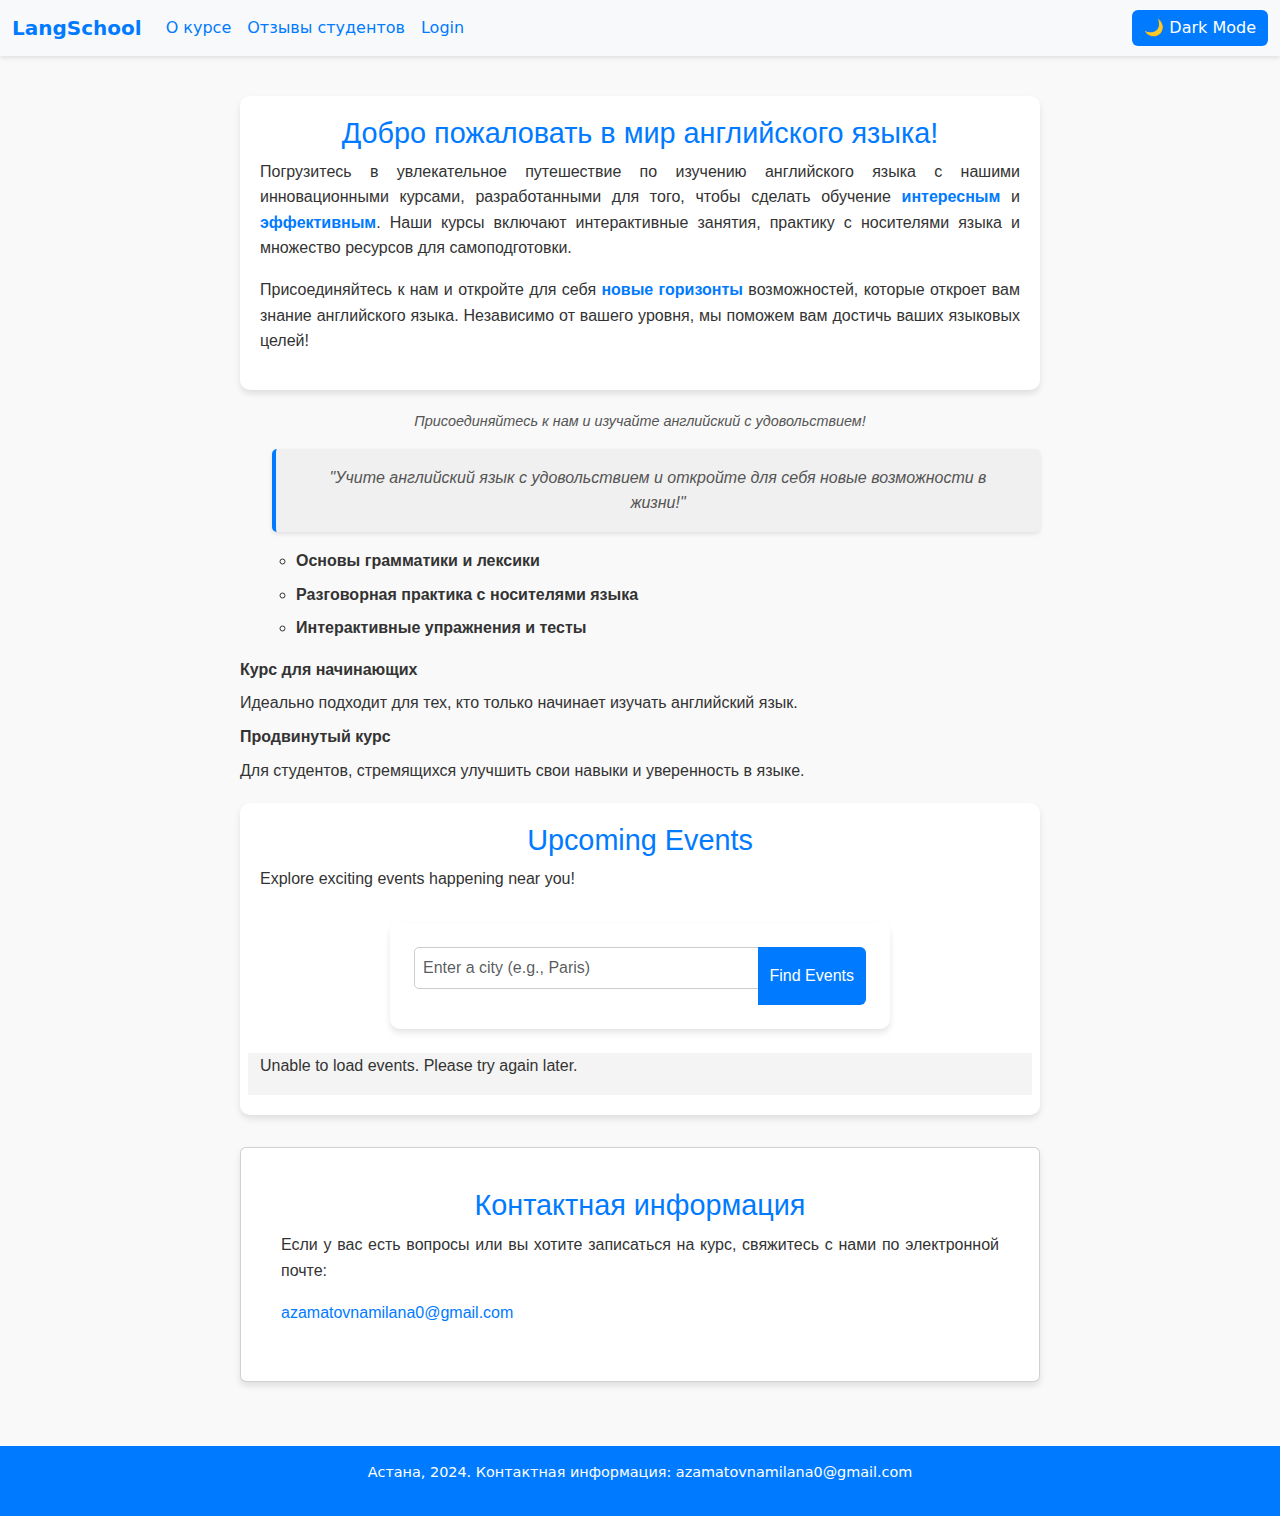
<file: mainpage.html>
<!DOCTYPE html>
<html lang="en">
<head>
    <meta charset="UTF-8">
    <meta name="viewport" content="width=device-width, initial-scale=1.0">
    <title>Курс английского языка - Главная</title>
    <link rel="stylesheet" href="css/mainpage.css">
    <link rel="stylesheet" href="css/global.css">
    <link rel="stylesheet" href="css/nav.css">
    <link href="https://cdn.jsdelivr.net/npm/bootstrap@5.3.3/dist/css/bootstrap.min.css" rel="stylesheet" integrity="sha384-QWTKZyjpPEjISv5WaRU9OFeRpok6YctnYmDr5pNlyT2bRjXh0JMhjY6hW+ALEwIH" crossorigin="anonymous">

</head>

<body>
    <header>
        <nav class="navbar navbar-expand-lg bg-body-tertiary">
            <div class="container-fluid">
              <a class="navbar-brand" href="mainpage.html">LangSchool</a>
              <button class="navbar-toggler" type="button" data-bs-toggle="collapse" data-bs-target="#navbarNavAltMarkup"
                aria-controls="navbarNavAltMarkup" aria-expanded="false" aria-label="Переключатель навигации">
                <span class="navbar-toggler-icon"></span>
              </button>
              <div class="collapse navbar-collapse" id="navbarNavAltMarkup">
                <div class="navbar-nav">
                  <a class="nav-link" href="about.html">О курсе</a>
                  <a class="nav-link" href="reviews.html">Отзывы студентов</a>
                  <a class="nav-link" id="profileLink" href="user.html">Профиль</a>
                </div>
                <button id="logoutBtn" class="btn btn-outline-danger ms-auto" style="display: none">
                  Logout
                </button>
              </div>
              <!-- Theme Toggle Button -->
              <div class="theme-toggle-wrapper">
                <button id="theme-toggle" class="btn btn-outline-light">
                  🌙 Dark Mode
                </button>
              </div>
            </div>
          </nav>
    </header>
    
    

    <main>
        <section>
            <h2 style="text-align: center;">Добро пожаловать в мир английского языка!</h2>
            <p>Погрузитесь в увлекательное путешествие по изучению английского языка с нашими инновационными курсами, разработанными для того, чтобы сделать обучение <span class="highlight">интересным</span> и <span class="highlight">эффективным</span>. Наши курсы включают интерактивные занятия, практику с носителями языка и множество ресурсов для самоподготовки.</p>
            <p>Присоединяйтесь к нам и откройте для себя <span class="highlight">новые горизонты</span> возможностей, которые откроет вам знание английского языка. Независимо от вашего уровня, мы поможем вам достичь ваших языковых целей!</p>
            
            
        </section>
    
        <section id="user-info" style="display:none;">
            <h2>Привет, <span id="user-name-display"></span>!</h2>
            <button id="logout-btn" class="btn btn-secondary">Выйти</button>
        </section>

        <figure>
            <figcaption>Присоединяйтесь к нам и изучайте английский с удовольствием!</figcaption>
        </figure>

        <ul>
            <blockquote>
                "Учите английский язык с удовольствием и откройте для себя новые возможности в жизни!"
            </blockquote>
            <li>Основы грамматики и лексики</li>
            <li>Разговорная практика с носителями языка</li>
            <li>Интерактивные упражнения и тесты</li>
        </ul>

        <dl>
            <dt>Курс для начинающих</dt>
            <dd>Идеально подходит для тех, кто только начинает изучать английский язык.</dd>
            <dt>Продвинутый курс</dt>
            <dd>Для студентов, стремящихся улучшить свои навыки и уверенность в языке.</dd>
        </dl>

        <section id="events">
            <h2>Upcoming Events</h2>
            <p>
              Explore exciting events happening near you!
            </p>
      
            <!-- Форма для ввода города -->
            <form id="city-form" class="mb-4">
              <div class="input-group">
                <input type="text" id="city-input" class="form-control" placeholder="Enter a city (e.g., Paris)" required />
                <button type="submit" class="btn btn-primary">Find Events</button>
              </div>
            </form>
      
            <!-- Контейнер для событий -->
            <div id="events-container" class="row">
              <!-- События будут добавлены динамически -->
            </div>
          </section>

        <section class="card contact-info">
            <div class="card-body"> 
                <h2>Контактная информация</h2>
                <p>Если у вас есть вопросы или вы хотите записаться на курс, свяжитесь с нами по электронной почте:</p>
                <p><a href="mailto:azamatovnamilana0@gmail.com">azamatovnamilana0@gmail.com</a></p>
            </div>
        </section>
    </main>
    


    <footer>
        <p>Астана, 2024. Контактная информация: azamatovnamilana0@gmail.com</p>
    </footer>

    
    <script src="scripts/mainpage.js"></script>
    <script src="https://cdn.jsdelivr.net/npm/bootstrap@5.3.3/dist/js/bootstrap.bundle.min.js"></script>
    <script src="./scripts/login.js"></script>
    <script src="./scripts/events.js"></script>

</body>
</html>
</file>
<file: css/mainpage.css>
/* Главный текстовый блок */
main {
    margin-top: 20px;
    font-family: 'Roboto', sans-serif;
    line-height: 1.6;
    color: #333;
}

/* Выделение текста */
.highlight {
    font-weight: bold;
    color: #007aff;
}

/* Картинка */
figure img {
    max-width: 100%;
    height: auto;
    border-radius: 10px;
    margin-top: 20px;
}

figure figcaption {
    font-size: 0.9rem;
    color: #555;
    text-align: center;
    margin-top: 10px;
    font-style: italic;
}

/* Цитата */
blockquote {
    font-style: italic;
    color: #555;
    border-left: 4px solid #007aff;
    padding-left: 10px;
    margin: 20px 0;
}

/* Рейтинг */
.rating-container {
    text-align: center;
    margin-top: 30px;
}

.rating-text {
    font-size: 1.2rem;
    margin-bottom: 10px;
    color: #333;
}

.stars {
    display: inline-flex;
    gap: 5px;
}

.star {
    font-size: 2rem;
    color: #aaa;
    cursor: pointer;
    transition: color 0.3s ease;
}

.star:hover,
.star:hover ~ .star {
    color: #007aff;
}

/* Контактная информация */
.contact-info {
    background: #f7f7f7;
    padding: 20px;
    border-radius: 10px;
    box-shadow: 0 4px 6px rgba(0, 0, 0, 0.1);
    margin-top: 20px;
}

.contact-info h2 {
    margin-bottom: 10px;
}

.contact-info a {
    color: #007aff;
    text-decoration: none;
}

.contact-info a:hover {
    text-decoration: underline;
}

/* Описание курса */
main section {
    margin: 20px auto;
    padding: 20px;
    max-width: 800px;
    background: white;
    border-radius: 10px;
    box-shadow: 0 4px 6px rgba(0, 0, 0, 0.1);
}

main section h2 {
    font-size: 1.8rem;
    color: #007aff;
    text-align: center;
}

main section p {
    font-size: 1rem;
    color: #333;
    text-align: justify;
    line-height: 1.6;
}

main section .highlight {
    color: #007aff;
    font-weight: bold;
}
</file>
<file: css/global.css>
/* Общие стили для всей страницы */
body {
    font-family: 'Arial', sans-serif;
    line-height: 1.6;
    margin: 0;
    padding: 0;
    background-color: #f9f9f9; /* Светлый фон */
    color: #333; /* Тёмный текст */
}

/* Стили для заголовков */
h1, h2 {
    text-align: center;
    color: #007bff; /* Голубой цвет заголовков */
    margin-bottom: 1rem;
}

h1 {
    font-size: 2.5rem;
}

h2 {
    font-size: 2rem;
}

/* Стили для ссылок */
a {
    color: #007bff;
    text-decoration: none;
    transition: color 0.3s;
}

a:hover {
    color: #0056b3; /* Темно-синий при наведении */
}

/* Стили для изображений */
img {
    max-width: 100%;
    height: auto;
    border-radius: 5px;
    box-shadow: 0 4px 6px rgba(0, 0, 0, 0.1); /* Легкая тень */
}

/* Стили для кнопок */
button, .btn {
    background-color: #007bff;
    color: #fff;
    border: none;
    padding: 0.5rem 1rem;
    font-size: 1rem;
    border-radius: 5px;
    cursor: pointer;
    transition: background-color 0.3s, transform 0.2s;
}

button:hover, .btn:hover {
    background-color: #0056b3;
    transform: scale(1.05); /* Увеличение при наведении */
}

button:active, .btn:active {
    transform: scale(0.95); /* Уменьшение при нажатии */
}

/* Стили для формы */
form {
    background-color: #fff;
    padding: 1.5rem;
    border-radius: 10px;
    box-shadow: 0 4px 6px rgba(0, 0, 0, 0.1);
    max-width: 500px;
    margin: 2rem auto;
}

label {
    font-weight: bold;
    display: block;
    margin-bottom: 0.5rem;
}

input[type="text"], textarea {
    width: 100%;
    padding: 0.5rem;
    margin-bottom: 1rem;
    border: 1px solid #ccc;
    border-radius: 5px;
}

/* Стили для списков */
ul, dl {
    margin: 2rem auto;
    padding: 0;
    max-width: 800px;
}

ul li, dl dt {
    font-weight: bold;
    margin-bottom: 0.5rem;
}

ul li {
    list-style: circle;
    margin-left: 1.5rem;
}

/* Стили для карт */
.card {
    background-color: #fff;
    border: none;
    box-shadow: 0 4px 6px rgba(0, 0, 0, 0.1);
    border-radius: 10px;
    padding: 1.5rem;
    margin: 2rem auto;
    max-width: 800px;
}

blockquote {
    font-style: italic; /* Курсив для текста */
    background-color: #f0f0f0; /* Светло-серый фон */
    padding: 1rem 1.5rem; /* Внутренние отступы */
    border-left: 4px solid #007bff; /* Линия слева */
    margin: 1.5rem auto; /* Отступы сверху и снизу, авто-центрирование */
    max-width: 800px; /* Ограничение ширины */
    box-shadow: 0 2px 4px rgba(0, 0, 0, 0.1); /* Лёгкая тень */
    text-align: center; /* Выравнивание текста по центру */
    border-radius: 5px; /* Скругленные углы */
}


/* Стили для рейтингов */
.rating-container {
    text-align: center;
    margin: 2rem auto;
}

.rating-text {
    font-weight: bold;
    margin-bottom: 1rem;
}

.stars {
    display: inline-block;
}

.star {
    font-size: 1.5rem;
    color: #ccc;
    cursor: pointer;
    transition: color 0.3s, transform 0.2s;
}

.star:hover, .star:hover ~ .star {
    color: #ffb400; /* Золотой при наведении */
    transform: scale(1.2); /* Увеличение звезды */
}

/* Стили для подвала */
footer {
    text-align: center;
    padding: 1rem;
    background-color: #007bff;
    color: #fff;
    margin-top: 2rem;
    font-size: 0.9rem;
}

html, body {
    height: 100%;
    display: flex;
    flex-direction: column;
}

main {
    flex: 1 0 auto;
}

footer {
    flex-shrink: 0;
    text-align: center;
    padding: 1rem;
    background-color: #007bff;
    color: #fff;
    font-size: 0.9rem;
}

/* Тёмная тема */
body.dark-theme {
    background-color: #121212; /* Тёмный фон */
    color: #e0e0e0; /* Светлый текст */
}

body.dark-theme a {
    color: #90caf9; /* Синий для ссылок */
}

body.dark-theme button, .btn {
    background-color: #424242;
    color: #e0e0e0;
    border: 1px solid #616161;
}

body.dark-theme footer {
    background-color: #1e1e1e;
    color: #9e9e9e;
}

/* Светлая тема */
body.light-theme {
    background-color: #f9f9f9; /* Светлый фон */
    color: #333; /* Тёмный текст */
}

body.light-theme a {
    color: #007bff; /* Ссылки в светлой теме */
}

body.light-theme button, .btn {
    background-color: #007bff;
    color: #fff;
    border: none;
}

body.light-theme footer {
    background-color: #007bff;
    color: #fff;
}

/* Тёмная тема */
body.dark-theme {
    background-color: #121212; /* Тёмный фон */
    color: #e0e0e0; /* Светлый текст */
}

body.dark-theme a {
    color: #90caf9; /* Ссылки в тёмной теме */
}

body.dark-theme button, .btn {
    background-color: #424242;
    color: #e0e0e0;
    border: 1px solid #616161;
}

body.dark-theme footer {
    background-color: #1e1e1e;
    color: #9e9e9e;
}

/* Секции */
body.dark-theme section {
    background-color: #1e1e1e; /* Тёмный фон для секций */
    color: #e0e0e0; /* Светлый текст */
    border-radius: 10px; /* Добавление скруглений для эстетики */
    padding: 1rem;
    box-shadow: 0 4px 6px rgba(0, 0, 0, 0.1); /* Лёгкая тень */
}

/* Блок цитат */
body.dark-theme blockquote {
    background-color: #333333; /* Тёмный фон для цитат */
    border-left: 4px solid #90caf9; /* Голубая линия слева */
    color: #e0e0e0; /* Светлый текст */
}

/* Карточки */
body.dark-theme .card {
    background-color: #1e1e1e; /* Тёмный фон для карточек */
    color: #e0e0e0; /* Светлый текст */
    border: 1px solid #424242; /* Лёгкая граница */
    box-shadow: 0 4px 6px rgba(0, 0, 0, 0.1); /* Лёгкая тень */
}

/* Тёмная тема */
body.dark-theme {
    background-color: #121212; /* Тёмный фон */
    color: #e0e0e0; /* Светлый текст */
}

/* Для всех текстовых элементов в тёмной теме */
body.dark-theme h1, 
body.dark-theme h2, 
body.dark-theme h3, 
body.dark-theme p, 
body.dark-theme span, 
body.dark-theme blockquote, 
body.dark-theme ul li, 
body.dark-theme dl dt, 
body.dark-theme dl dd {
    color: #e0e0e0 !important; /* Светлый текст */
}

/* Ссылки */
body.dark-theme a {
    color: #90caf9 !important; /* Голубой текст для ссылок */
}

body.dark-theme a:hover {
    color: #64b5f6; /* Более светлый голубой при наведении */
}

/* Секции */
body.dark-theme section {
    background-color: #1e1e1e; /* Тёмный фон */
    color: #e0e0e0; /* Светлый текст */
    border-radius: 10px;
    padding: 1rem;
    box-shadow: 0 4px 6px rgba(0, 0, 0, 0.1);
}

/* Блоки цитат */
body.dark-theme blockquote {
    background-color: #333333;
    border-left: 4px solid #90caf9;
    color: #e0e0e0;
    padding: 1rem;
    font-style: italic;
}

/* Карточки */
body.dark-theme .card {
    background-color: #1e1e1e;
    color: #e0e0e0;
    border: 1px solid #424242;
    box-shadow: 0 4px 6px rgba(0, 0, 0, 0.1);
}

/* Кнопки */
body.dark-theme button, 
body.dark-theme .btn {
    background-color: #424242;
    color: #e0e0e0;
    border: 1px solid #616161;
}

body.dark-theme button:hover, 
body.dark-theme .btn:hover {
    background-color: #616161;
    color: #ffffff;
}

/* Подвал */
body.dark-theme footer {
    background-color: #1e1e1e;
    color: #9e9e9e;
}

/* Для списков */
body.dark-theme ul, 
body.dark-theme ol, 
body.dark-theme li {
    color: #e0e0e0;
}

/* Для заголовков и текста в карточках */
body.dark-theme .card h2, 
body.dark-theme .card h3, 
body.dark-theme .card p {
    color: #e0e0e0 !important;
}

/* Для секции с ID studentList */
body.dark-theme #studentList {
    background-color: #1e1e1e; /* Тёмный фон */
    color: #e0e0e0; /* Светлый текст */
    padding: 1rem; /* Внутренние отступы */
    border-radius: 10px; /* Скругленные углы */
    box-shadow: 0 4px 6px rgba(0, 0, 0, 0.1); /* Лёгкая тень */
}

/* Для карточек внутри секции */
body.dark-theme .student-card {
    background-color: #2c2c2c; /* Ещё более тёмный фон для карточек */
    color: #e0e0e0; /* Светлый текст */
    border: 1px solid #424242; /* Граница карточек */
    border-radius: 10px; /* Скругление углов */
    box-shadow: 0 4px 6px rgba(0, 0, 0, 0.2); /* Тень для объёма */
}

/* Изображения в карточках */
body.dark-theme .student-photo {
    border: 2px solid #90caf9; /* Голубая рамка для акцента */
}

/* Заголовки и текст в карточках */
body.dark-theme .student-card h3 {
    color: #ffffff; /* Белый цвет текста */
}

body.dark-theme .student-card p {
    color: #e0e0e0; /* Светлый текст */
}
</file>
<file: css/nav.css>
.navbar {
    box-shadow: 0 2px 4px rgba(0, 0, 0, 0.1); /* Легкая тень */
}

.navbar-brand {
    font-weight: bold;
    color: #333;
}

.navbar-brand:hover {
    color: #007bff;
}

.nav-link {
    color: #555;
    transition: color 0.3s;
}

.nav-link:hover {
    color: #007bff;
}
</file>
